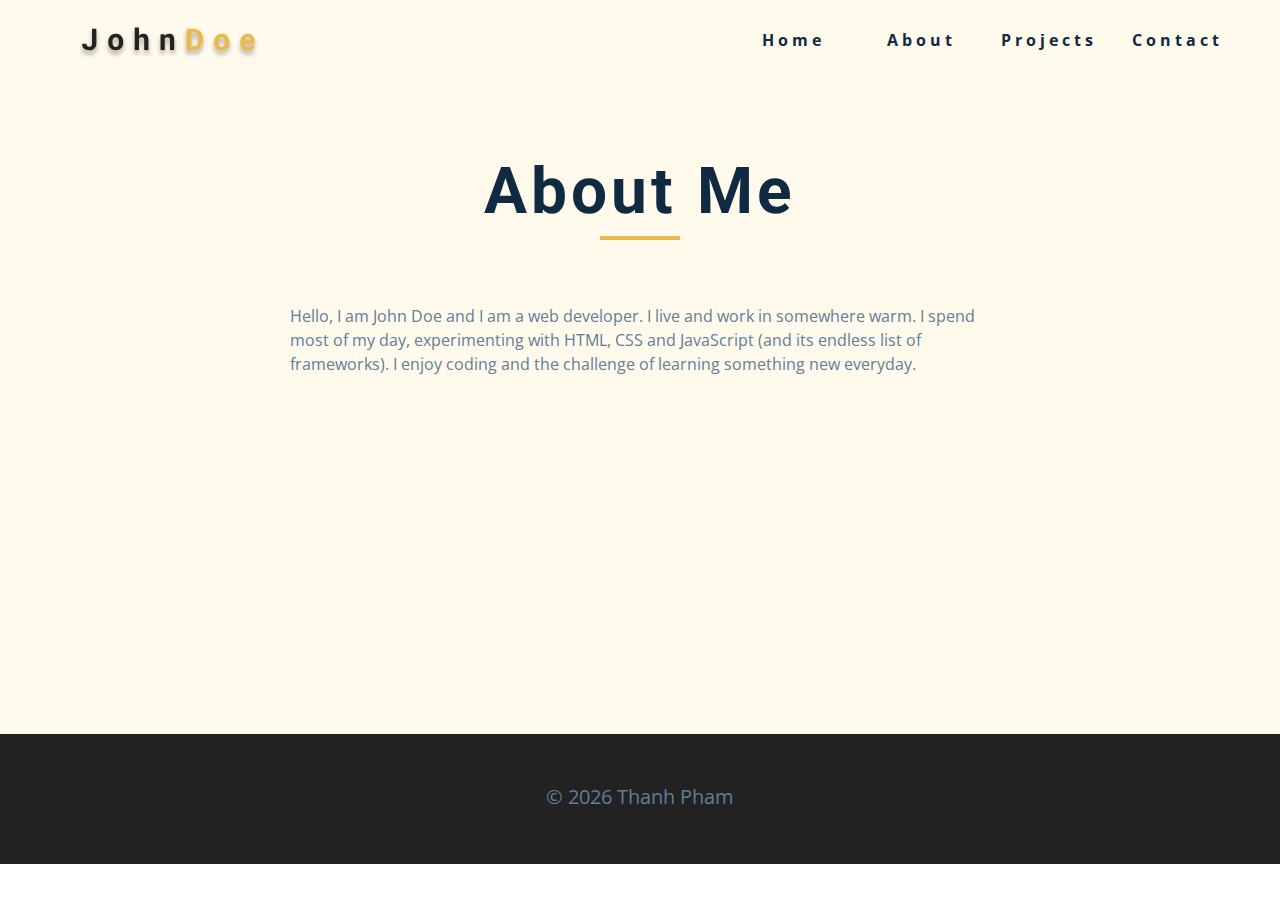
<file: about.html>
<!DOCTYPE html>
<html lang="en">
  <head>
    <meta charset="UTF-8" />
    <meta name="viewport" content="width=device-width, initial-scale=1.0" />
    <title>John Doe || About Me</title>
    <!-- font-awesome -->
    <link
      rel="stylesheet"
      href="https://cdnjs.cloudflare.com/ajax/libs/font-awesome/6.2.0/css/all.min.css"
      integrity="sha512-xh6O/CkQoPOWDdYTDqeRdPCVd1SpvCA9XXcUnZS2FmJNp1coAFzvtCN9BmamE+4aHK8yyUHUSCcJHgXloTyT2A=="
      crossorigin="anonymous"
      referrerpolicy="no-referrer"
    />
    <!-- css -->
    <link rel="stylesheet" href="./css/styles.css" />
  </head>

  <body>
    <!-- navbar -->
    <nav class="nav" id="nav">
      <div class="nav-center">
        <!-- nav header -->
        <div class="nav-header">
          <img src="./images/logo.svg" class="nav-logo" alt="" />
          <button class="nav-btn" id="nav-btn">
            <i class="fas fa-bars"></i>
          </button>
        </div>
        <!-- nav links -->
        <ul class="nav-links">
          <li><a href="index.html">home</a></li>
          <li><a href="about.html">about</a></li>
          <li><a href="projects.html">projects</a></li>
          <li><a href="contact.html">contact</a></li>
        </ul>
      </div>
    </nav>
    <!-- end of navbar -->
    <!-- sidebar -->
    <!-- sidebar -->
    <aside class="sidebar" id="sidebar">
      <div>
        <button class="close-btn" id="close-btn">
          <i class="fas fa-times"></i>
        </button>
        <!-- nav-links -->
        <ul class="sidebar-links">
          <li>
            <a href="index.html">home</a>
          </li>
          <li>
            <a href="about.html">about</a>
          </li>
          <li>
            <a href="projects.html">projects</a>
          </li>
          <li>
            <a href="contact.html">contact</a>
          </li>
        </ul>
        <!-- social icons -->
        <ul class="social-icons">
          <li>
            <a href="htttps://www.facebook.com" class="social-icon">
              <i class="fab fa-linkedin"></i>
            </a>
          </li>
          <li>
            <a href="htttps://www.facebook.com" class="social-icon">
              <i class="fab fa-github"></i>
            </a>
          </li>
        </ul>
      </div>
    </aside>
    <!-- end of sidebar -->
    <!-- end of sidebar -->

    <!-- ############## -->
    <!-- ############## -->
    <!-- ############## -->
    <!-- ############## -->
    <section class="section single-page">
      <!-- section title -->
      <div class="section-title">
        <h1>about me</h1>
        <div class="underline"></div>
      </div>
      <!-- end of section title -->
      <div class="section-center page-info">
        <p>
          Hello, I am John Doe and I am a web developer. I live and work in
          somewhere warm. I spend most of my day, experimenting with HTML, CSS
          and JavaScript (and its endless list of frameworks). I enjoy coding
          and the challenge of learning something new everyday.
        </p>
      </div>
    </section>

    <!-- ############## -->
    <!-- ############## -->
    <!-- ############## -->
    <!-- ############## -->

    <!-- footer -->
    <footer class="footer">
      <ul class="social-icons">
        <li>
          <a href="htttps://www.facebook.com" class="social-icon">
            <i class="fab fa-linkedin"></i>
          </a>
        </li>
        <li>
          <a href="htttps://www.facebook.com" class="social-icon">
            <i class="fab fa-github"></i>
          </a>
        </li>
      </ul>
      <p>&copy; <span id="date">d</span> Thanh Pham</p>
    </footer>

    <script src="./js/app.js"></script>
  </body>
</html>
</file>
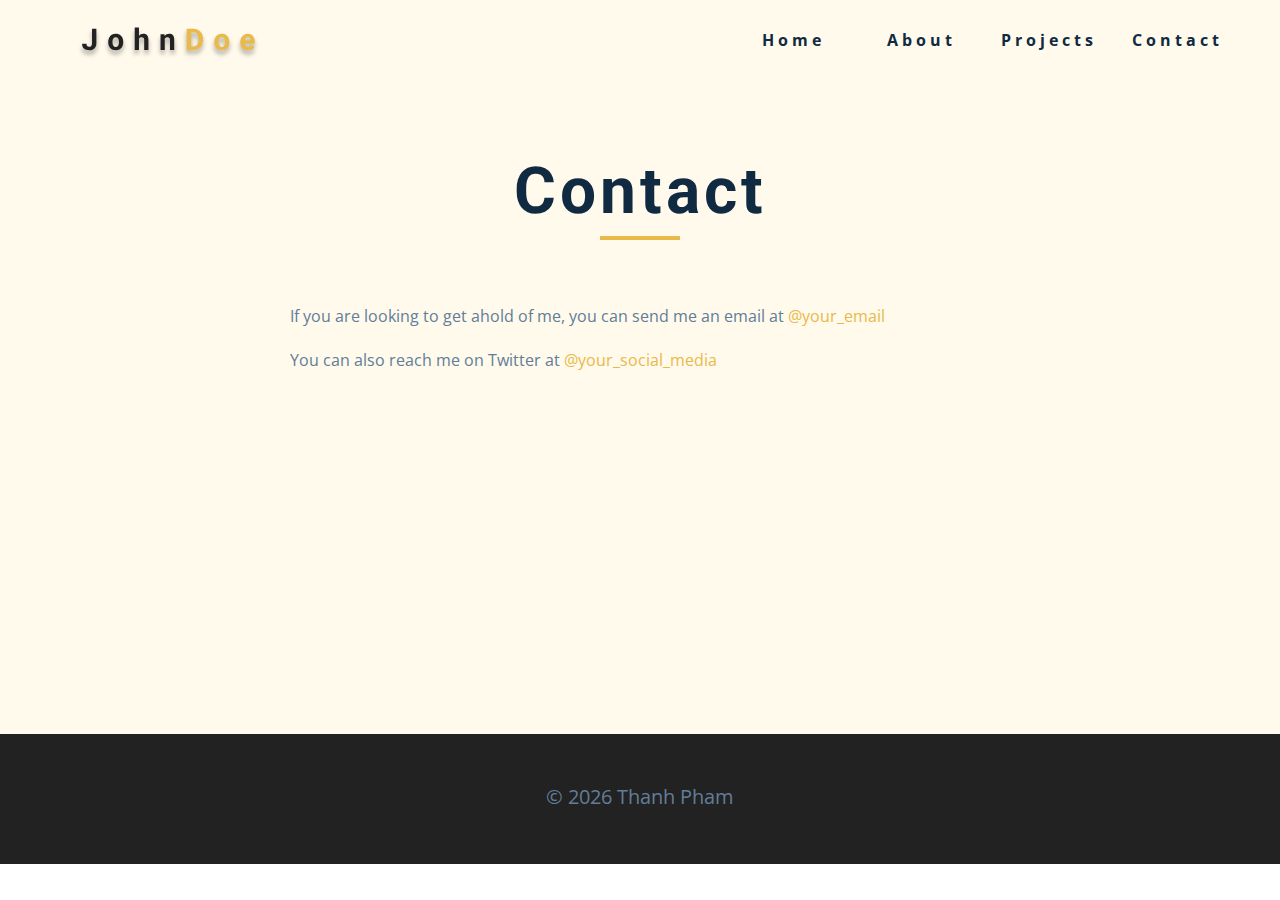
<file: contact.html>
<!DOCTYPE html>
<html lang="en">
  <head>
    <meta charset="UTF-8" />
    <meta name="viewport" content="width=device-width, initial-scale=1.0" />
    <title>John Doe || Contact</title>
    <!-- font-awesome -->
    <link
      rel="stylesheet"
      href="https://cdnjs.cloudflare.com/ajax/libs/font-awesome/6.2.0/css/all.min.css"
      integrity="sha512-xh6O/CkQoPOWDdYTDqeRdPCVd1SpvCA9XXcUnZS2FmJNp1coAFzvtCN9BmamE+4aHK8yyUHUSCcJHgXloTyT2A=="
      crossorigin="anonymous"
      referrerpolicy="no-referrer"
    />
    <!-- css -->
    <link rel="stylesheet" href="./css/styles.css" />
  </head>

  <body>
    <!-- navbar -->
    <nav class="nav" id="nav">
      <div class="nav-center">
        <!-- nav header -->
        <div class="nav-header">
          <img src="./images/logo.svg" class="nav-logo" alt="" />
          <button class="nav-btn" id="nav-btn">
            <i class="fas fa-bars"></i>
          </button>
        </div>
        <!-- nav links -->
        <ul class="nav-links">
          <li><a href="index.html">home</a></li>
          <li><a href="about.html">about</a></li>
          <li><a href="projects.html">projects</a></li>
          <li><a href="contact.html">contact</a></li>
        </ul>
      </div>
    </nav>
    <!-- end of navbar -->
    <!-- sidebar -->
    <aside class="sidebar" id="sidebar">
      <div>
        <button class="close-btn" id="close-btn">
          <i class="fas fa-times"></i>
        </button>
        <!-- nav-links -->
        <ul class="sidebar-links">
          <li>
            <a href="index.html">home</a>
          </li>
          <li>
            <a href="about.html">about</a>
          </li>
          <li>
            <a href="projects.html">projects</a>
          </li>
          <li>
            <a href="contact.html">contact</a>
          </li>
        </ul>
        <!-- social icons -->
        <ul class="social-icons">
          <li>
            <a href="htttps://www.facebook.com" class="social-icon">
              <i class="fab fa-linkedin"></i>
            </a>
          </li>
          <li>
            <a href="htttps://www.facebook.com" class="social-icon">
              <i class="fab fa-github"></i>
            </a>
          </li>
        </ul>
      </div>
    </aside>
    <!-- end of sidebar -->
    <!-- end of sidebar -->

    <!-- ############## -->
    <!-- ############## -->
    <!-- ############## -->
    <!-- ############## -->
    <section class="section single-page">
      <!-- section title -->
      <div class="section-title">
        <h1>contact</h1>
        <div class="underline"></div>
      </div>
      <!-- end of section title -->
      <div class="section-center page-info">
        <p>
          If you are looking to get ahold of me, you can send me an email at
          <a href="mailto:email@email.com">@your_email</a>
        </p>
        <p>
          You can also reach me on Twitter at
          <a href="https://www.twitter.com">@your_social_media </a>
        </p>
      </div>
    </section>

    <!-- ############## -->
    <!-- ############## -->
    <!-- ############## -->
    <!-- ############## -->

    <!-- footer -->
    <footer class="footer">
      <ul class="social-icons">
        <li>
          <a href="htttps://www.facebook.com" class="social-icon">
            <i class="fab fa-linkedin"></i>
          </a>
        </li>
        <li>
          <a href="htttps://www.facebook.com" class="social-icon">
            <i class="fab fa-github"></i>
          </a>
        </li>
      </ul>
      <p>&copy; <span id="date">d</span> Thanh Pham</p>
    </footer>

    <script src="./js/app.js"></script>
  </body>
</html>
</file>
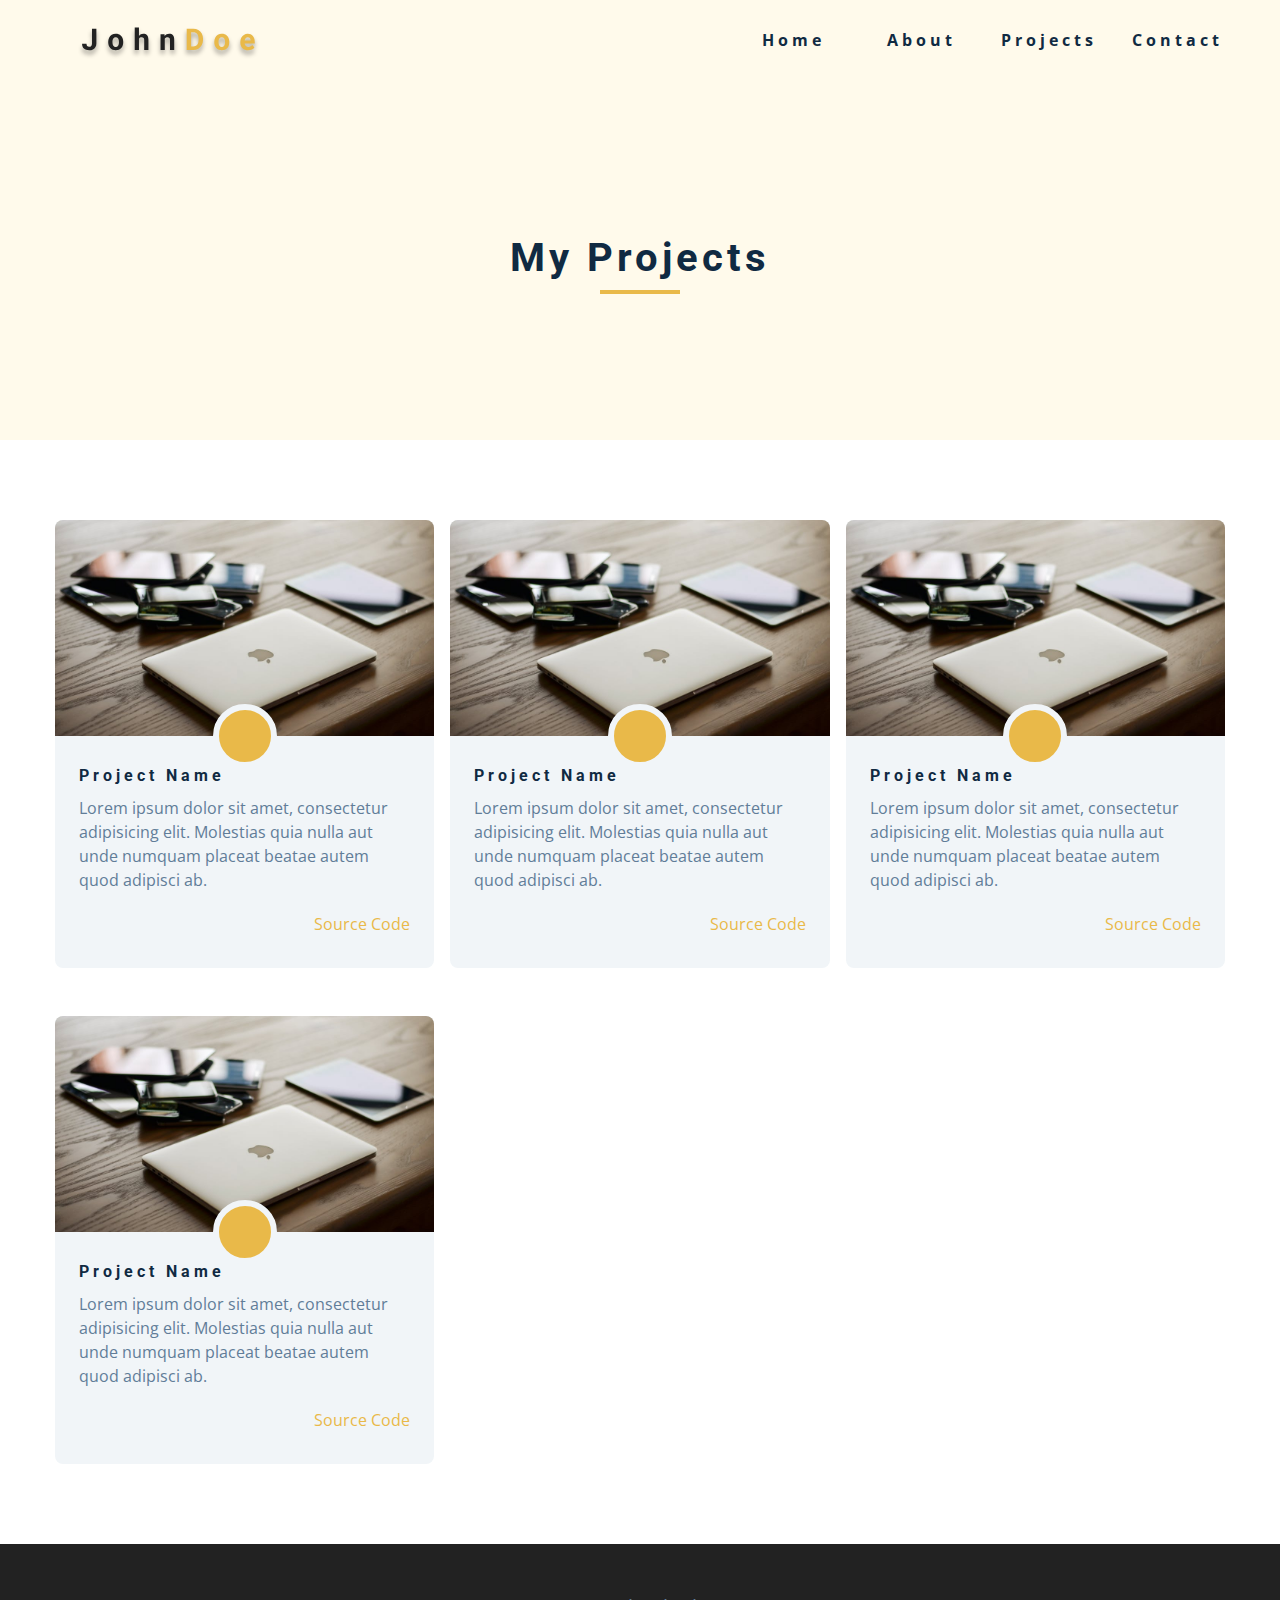
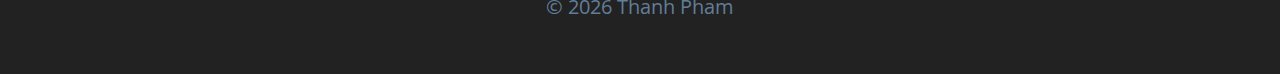
<file: projects.html>
<!DOCTYPE html>
<html lang="en">
  <head>
    <meta charset="UTF-8" />
    <meta name="viewport" content="width=device-width, initial-scale=1.0" />
    <title>John Doe || Projects</title>
    <!-- font-awesome -->
    <link
      rel="stylesheet"
      href="https://cdnjs.cloudflare.com/ajax/libs/font-awesome/6.2.0/css/all.min.css"
      integrity="sha512-xh6O/CkQoPOWDdYTDqeRdPCVd1SpvCA9XXcUnZS2FmJNp1coAFzvtCN9BmamE+4aHK8yyUHUSCcJHgXloTyT2A=="
      crossorigin="anonymous"
      referrerpolicy="no-referrer"
    />
    <!-- css -->
    <link rel="stylesheet" href="./css/styles.css" />
  </head>

  <body>
    <!-- navbar -->
    <nav class="nav" id="nav">
      <div class="nav-center">
        <!-- nav header -->
        <div class="nav-header">
          <img src="./images/logo.svg" class="nav-logo" alt="" />
          <button class="nav-btn" id="nav-btn">
            <i class="fas fa-bars"></i>
          </button>
        </div>
        <!-- nav links -->
        <ul class="nav-links">
          <li><a href="index.html">home</a></li>
          <li><a href="about.html">about</a></li>
          <li><a href="projects.html">projects</a></li>
          <li><a href="contact.html">contact</a></li>
        </ul>
      </div>
    </nav>
    <!-- end of navbar -->
    <!-- sidebar -->
    <aside class="sidebar" id="sidebar">
      <div>
        <button class="close-btn" id="close-btn">
          <i class="fas fa-times"></i>
        </button>
        <!-- nav-links -->
        <ul class="sidebar-links">
          <li>
            <a href="index.html">home</a>
          </li>
          <li>
            <a href="about.html">about</a>
          </li>
          <li>
            <a href="projects.html">projects</a>
          </li>
          <li>
            <a href="contact.html">contact</a>
          </li>
        </ul>
        <!-- social icons -->
        <ul class="social-icons">
          <li>
            <a href="htttps://www.facebook.com" class="social-icon">
              <i class="fab fa-linkedin"></i>
            </a>
          </li>
          <li>
            <a href="htttps://www.facebook.com" class="social-icon">
              <i class="fab fa-github"></i>
            </a>
          </li>
        </ul>
      </div>
    </aside>
    <!-- end of sidebar -->
    <!-- end of sidebar -->

    <!-- ############## -->
    <!-- ############## -->
    <!-- ############## -->
    <!-- ############## -->
    <header class="projects-hero">
      <div class="section-title about-title">
        <h2>my projects</h2>
        <div class="underline"></div>
      </div>
    </header>

    <section class="section">
      <div class="section-center projects-page-center">
        <!-- single project -->
        <article class="single-project">
          <div class="project-container">
            <img src="./images/project-1.jpeg" alt="single project" />
            <a href="#" class="project-icon">
              <i class="fas fa-home"></i>
            </a>
          </div>
          <div class="project-details">
            <h4>project name</h4>
            <p>
              Lorem ipsum dolor sit amet, consectetur adipisicing elit.
              Molestias quia nulla aut unde numquam placeat beatae autem quod
              adipisci ab.
            </p>
            <div class="project-footer">
              <span>
                <i class="fab fa-github"></i>
              </span>
              <a href="https://www.github.com">source code</a>
            </div>
          </div>
        </article>
        <!-- end of single project -->
        <!-- single project -->
        <article class="single-project">
          <div class="project-container">
            <img src="./images/project-1.jpeg" alt="single project" />
            <a href="#" class="project-icon">
              <i class="fas fa-home"></i>
            </a>
          </div>
          <div class="project-details">
            <h4>project name</h4>
            <p>
              Lorem ipsum dolor sit amet, consectetur adipisicing elit.
              Molestias quia nulla aut unde numquam placeat beatae autem quod
              adipisci ab.
            </p>
            <div class="project-footer">
              <span>
                <i class="fab fa-github"></i>
              </span>
              <a href="https://www.github.com">source code</a>
            </div>
          </div>
        </article>
        <!-- end of single project -->
        <!-- single project -->
        <article class="single-project">
          <div class="project-container">
            <img src="./images/project-1.jpeg" alt="single project" />
            <a href="#" class="project-icon">
              <i class="fas fa-home"></i>
            </a>
          </div>
          <div class="project-details">
            <h4>project name</h4>
            <p>
              Lorem ipsum dolor sit amet, consectetur adipisicing elit.
              Molestias quia nulla aut unde numquam placeat beatae autem quod
              adipisci ab.
            </p>
            <div class="project-footer">
              <span>
                <i class="fab fa-github"></i>
              </span>
              <a href="https://www.github.com">source code</a>
            </div>
          </div>
        </article>
        <!-- end of single project -->
        <!-- single project -->
        <article class="single-project">
          <div class="project-container">
            <img src="./images/project-1.jpeg" alt="single project" />
            <a href="#" class="project-icon">
              <i class="fas fa-home"></i>
            </a>
          </div>
          <div class="project-details">
            <h4>project name</h4>
            <p>
              Lorem ipsum dolor sit amet, consectetur adipisicing elit.
              Molestias quia nulla aut unde numquam placeat beatae autem quod
              adipisci ab.
            </p>
            <div class="project-footer">
              <span>
                <i class="fab fa-github"></i>
              </span>
              <a href="https://www.github.com">source code</a>
            </div>
          </div>
        </article>
        <!-- end of single project -->
      </div>
    </section>
    <!-- ############## -->
    <!-- ############## -->
    <!-- ############## -->
    <!-- ############## -->

    <!-- footer -->
    <footer class="footer">
      <ul class="social-icons">
        <li>
          <a href="htttps://www.facebook.com" class="social-icon">
            <i class="fab fa-linkedin"></i>
          </a>
        </li>
        <li>
          <a href="htttps://www.facebook.com" class="social-icon">
            <i class="fab fa-github"></i>
          </a>
        </li>
      </ul>
      <p>&copy; <span id="date">d</span> Thanh Pham</p>
    </footer>

    <script src="./js/app.js"></script>
  </body>
</html>
</file>
<file: css/styles.css>
/*
=============== 
Fonts
===============
*/
@import url('https://fonts.googleapis.com/css?family=Open+Sans|Roboto:400,700&display=swap');

/*
=============== 
Variables
===============
*/

:root {
  /* dark shades of primary color*/
  --clr-primary-1: hsl(43, 86%, 17%);
  --clr-primary-2: hsl(43, 77%, 27%);
  --clr-primary-3: hsl(43, 72%, 37%);
  --clr-primary-4: hsl(42, 63%, 48%);
  /* primary/main color */
  --clr-primary-5: hsl(42, 78%, 60%);
  /* lighter shades of primary color */
  --clr-primary-6: hsl(43, 89%, 70%);
  --clr-primary-7: hsl(43, 90%, 76%);
  --clr-primary-8: hsl(45, 86%, 81%);
  --clr-primary-9: hsl(45, 90%, 88%);
  --clr-primary-10: hsl(45, 100%, 96%);
  /* --clr-primary-10: #339fcd; */
  /* darkest grey - used for headings */
  --clr-grey-1: hsl(209, 61%, 16%);
  --clr-grey-2: hsl(211, 39%, 23%);
  --clr-grey-3: hsl(209, 34%, 30%);
  --clr-grey-4: hsl(209, 28%, 39%);
  /* grey used for paragraphs */
  --clr-grey-5: hsl(210, 22%, 49%);
  --clr-grey-6: hsl(209, 23%, 60%);
  --clr-grey-7: hsl(211, 27%, 70%);
  --clr-grey-8: hsl(210, 31%, 80%);
  --clr-grey-9: hsl(212, 33%, 89%);
  --clr-grey-10: hsl(210, 36%, 96%);
  --clr-white: #fff;
  --ff-primary: 'Roboto', sans-serif;
  --ff-secondary: 'Open Sans', sans-serif;
  --transition: all 0.3s linear;
  --spacing: 0.25rem;
  --radius: 0.5rem;
  --light-shadow: 0 5px 15px rgba(0, 0, 0, 0.1);
  --dark-shadow: 0 5px 15px rgba(0, 0, 0, 0.2);
  --max-width: 1170px;
}
/*
=============== 
Global Styles
===============
*/

*,
::after,
::before {
  margin: 0;
  padding: 0;
  box-sizing: border-box;
}
body {
  font-family: var(--ff-secondary);
  background: var(--clr-white);
  color: var(--clr-grey-1);
  line-height: 1.5;
  font-size: 0.875rem;
}
ul {
  list-style-type: none;
}
a {
  text-decoration: none;
}
img:not(.nav-logo) {
  width: 100%;
  display: block;
}

h1,
h2,
h3,
h4 {
  letter-spacing: var(--spacing);
  text-transform: capitalize;
  line-height: 1.25;
  margin-bottom: 0.75rem;
  font-family: var(--ff-primary);
}
h1 {
  font-size: 3rem;
}
h2 {
  font-size: 2rem;
}
h3 {
  font-size: 1.25rem;
}
h4 {
  font-size: 0.875rem;
}
p {
  margin-bottom: 1.25rem;
  color: var(--clr-grey-5);
}
@media screen and (min-width: 800px) {
  h1 {
    font-size: 4rem;
  }
  h2 {
    font-size: 2.5rem;
  }
  h3 {
    font-size: 1.75rem;
  }
  h4 {
    font-size: 1rem;
  }
  body {
    font-size: 1rem;
  }
  h1,
  h2,
  h3,
  h4 {
    line-height: 1;
  }
}
/*  global classes */

.btn {
  text-transform: uppercase;
  background: var(--clr-primary-5);
  color: var(--clr-primary-1);
  padding: 0.375rem 0.75rem;
  letter-spacing: var(--spacing);
  display: inline-block;
  font-weight: 700;
  transition: var(--transition);
  font-size: 0.875rem;
  border: 2px solid transparent;
  cursor: pointer;
  box-shadow: 0 1px 3px rgba(0, 0, 0, 0.2);
  border-radius: var(--radius);
}
.btn:hover {
  color: var(--clr-primary-1);
  background: var(--clr-primary-7);
}
/* section */
.section {
  padding: 5rem 0;
}

.section-center {
  width: 90vw;
  max-width: 1170px;
  margin: 0 auto;
}
@media screen and (min-width: 992px) {
  .section-center {
    width: 95vw;
  }
}
/* added during recording */
.underline {
  width: 5rem;
  height: 0.25rem;
  margin-bottom: 1.25rem;
  background: var(--clr-primary-5);
  margin-left: auto;
  margin-right: auto;
}

.section-title {
  text-align: center;
  margin-bottom: 4rem;
}

.bg-grey {
  background-color: var(--clr-grey-10);
}
/*
=============== 
Navbar
===============
*/
.nav-links {
  display: none;
}

.nav {
  height: 5rem;
  padding: 1rem;
  display: grid;
  /* make nav-center align centered */
  align-items: center;
  transition: var(--transition);
}

.nav-center {
  width: 100%;
  max-width: 1170px;
  margin: 0 auto;
}

.nav-header {
  display: grid;
  grid-template-columns: auto 1fr;
  align-items: center;
  /* display: flex;
  justify-content: space-between; */
}

.nav-btn {
  background-color: transparent;
  border-color: transparent;
  color: var(--clr-primary-5);
  font-size: 2rem;
  cursor: pointer;
  justify-self: end;
}

@media (min-width: 768px) {
  .nav {
    background: var(--clr-primary-10);
  }

  .nav-btn {
    display: none;
  }

  .nav-links {
    display: grid;
    grid-template-columns: repeat(4, 1fr);
    justify-items: center;
    -moz-column-gap: 2rem;
    column-gap: 2rem;
    justify-self: end;
  }

  .nav-links a {
    text-transform: capitalize;
    color: var(--clr-grey-1);
    font-weight: bold;
    letter-spacing: var(--spacing);
    transition: var(--transition);
  }

  .nav-links a:hover {
    color: var(--clr-primary-5);
  }

  .nav-center {
    display: grid;
    grid-template-columns: auto 1fr;
    align-items: center;
    /* display: flex;
    justify-content: space-between; */
  }
}
/* fixed navbar */
.navbar-fixed {
  position: fixed;
  top: 0;
  left: 0;
  width: 100%;
  background: var(--clr-white);
  z-index: 2;
  box-shadow: var(--light-shadow);
}

/*
=============== 
Sidebar
===============
*/
.sidebar {
  /* relative to the viewport */
  position: fixed;
  top: 0;
  left: 0;
  /* take up all the screen */
  width: 100%;
  height: 100%;
  background: var(--clr-grey-10);
  z-index: 5;
  display: grid;
  /* align-items: center; */
  /* justify-items: center; */
  place-items: center;
  transition: var(--transition);
  /* add later */
  transform: translateX(-100%);
}

.show-sidebar {
  transform: translateX(0);
}

.sidebar-links {
  text-align: center;
}

.sidebar-links a {
  font-size: 2rem;
  color: var(--clr-grey-5);
  letter-spacing: var(--spacing);
  display: inline-block;
  margin-bottom: 1.5rem;
}

.sidebar-links a:hover {
  color: var(--clr-primary-5);
}

.social-icons {
  display: grid;
  grid-template-columns: repeat(2, 1fr);
  width: 5rem;
  justify-items: center;
  margin: 0 auto;
  margin-top: 1rem;

  /* display: flex;
  justify-content: center;
  gap: 1rem; */
}

.social-icon {
  font-size: 1.5rem;
  color: var(--clr-grey-1);
  transition: var(--transition);
}

.social-icon:hover {
  color: var(--clr-primary-5);
}

.close-btn {
  /* relative to the sidebar (sidebar has position of fixed
  The parent, in addition to relative, can also have absolute, fixed, and sticky too for absolute positioning of child to work. */
  position: absolute;
  top: 1rem;
  right: 1rem;
  font-size: 3rem;
  background: transparent;
  border: transparent;
  transition: var(--transition);
  color: #bb2525;
}

.close-btn:hover {
  color: #e66b6b;
}

/*
=============== 
Hero
===============
*/
.hero {
}

/* underline added to globals */
.hero .underline {
  margin-bottom: 0.5rem;
  margin-left: 0;
}

.hero-img {
  position: relative;
}

.hero {
  background: var(--clr-primary-10);
}

.hero-center {
  /* subtract the navbar's height */
  min-height: calc(100vh - 5rem);
  display: grid;
  place-items: center;
}

.hero-info h3 {
  color: var(--clr-grey-5);
}

.hero-icons {
  margin-left: 0;
  justify-items: start;
}

.hero-btn {
  margin-top: 1.25rem;
}

.hero-photo {
  max-width: 20rem;
  max-height: 25rem;
  -o-object-fit: fit;
  object-fit: fit;
  border-radius: var(--radius);
  position: relative;
}

/* tried z-index but it didn't work */
/* Z-Index does not work without a defined position or Position: Static
 */
.hero-img::before {
  content: '';
  position: absolute;
  width: 100%;
  height: 100%;
  border: 0.25rem solid var(--clr-primary-5);
  top: 1.5rem;
  right: -1.5rem;
  border-radius: var(--radius);
}

@media (min-width: 992px) {
  .hero-center {
    display: grid;
    grid-template-columns: 1fr 1fr;
  }
}

/*
=============== 
About
===============
*/
/* section title added to globals */
.about-title {
  /* text-align: left; */
  margin: 2rem 0 2rem 0;
}
/* 
.about-title .underline {
  margin-left: 0;
} */

/*
=============== 
Services/Skills
===============
*/
/* small screen layout setup */
/* bg-grey in globals */
.skill {
  background-color: var(--clr-white);
  padding: 2rem 1rem;
  margin-bottom: 2rem;
  border-radius: var(--radius);
  text-align: center;
  transition: var(--transition);
}

.fa-brands {
  font-size: 2rem;
  margin-bottom: 1.5rem;
}

.skill .underline {
  width: 2rem;
  height: 3px;
  transition: var(--transition);
}

.skill p {
  transition: var(--transition);
}

.skill:hover {
  background-color: var(--clr-primary-5);
  color: var(--clr-white);
}

.skill:hover p {
  color: var(--clr-white);
}

.skill:hover .underline {
  background-color: var(--clr-white);
}

@media (min-width: 676px) {
  .skills-center {
    display: grid;
    grid-template-columns: 1fr 1fr;
    -moz-column-gap: 2rem;
    column-gap: 2rem;
  }
}

@media (min-width: 992px) {
  .skills-center {
    display: grid;
    grid-template-columns: repeat(3, 1fr);
    -moz-column-gap: 2rem;
    column-gap: 2rem;
  }
}
/*
=============== 
Projects
===============
*/
.project {
  position: relative;
  background-color: var(--clr-primary-5);
  border-radius: var(--radius);
  margin-bottom: 2rem;
}

.project-info {
  text-align: center;
  color: var(--clr-white);
  position: absolute;
  top: 50%;
  left: 50%;
  transform: translate(-50%, -50%);
  transition: var(--transition);
  opacity: 0;
}

.project-info p {
  text-transform: capitalize;
  color: var(--clr-white);
}

.project:hover .project-info {
  opacity: 1;
}

.project-img {
  transition: var(--transition);
  border-radius: var(--radius);
  height: 15rem;
  -o-object-fit: cover;
  object-fit: cover;
}

.project:hover .project-img {
  opacity: 0.1;
}

.project::after {
  content: '';
  position: absolute;
  top: 0;
  left: 0;
  width: 100%;
  height: 100%;
  border: 0.25rem solid var(--clr-white);
  border-radius: var(--radius);
  transition: var(--transition);
  opacity: 0;
}

.project:hover::after {
  opacity: 1;
  transform: scale(0.8);
}

@media (min-width: 676px) {
  .projects-center {
    display: grid;
    grid-template-columns: 1fr 1fr;
    -moz-column-gap: 2rem;
    column-gap: 2rem;
  }
}

@media (min-width: 972px) {
  .projects-center {
    grid-template-columns: repeat(3, 1fr);
  }
}

@media (min-width: 1170px) {
  .projects-center {
    grid-template-rows: 200px 200px;
    gap: 1rem;
    grid-template-areas:
      'a b b'
      'a c d';
  }
  .project,
  .project-img {
    height: 100%;
  }

  .project-1 {
    grid-area: a;
  }

  .project-2 {
    grid-area: b;
  }

  .project-3 {
    grid-area: c;
  }

  .project-4 {
    grid-area: d;
  }
}

/*
=============== 
Connect
===============
*/
.connect {
  min-height: 40vh;
  position: relative;
  padding: 10rem 0 5rem 0;
  margin: 5rem 0;
  display: grid;
  place-items: center;
}

.video-container {
  position: absolute;
  top: 0;
  left: 0;
  width: 100%;
  height: 100%;
  /* make the video cover the entire its container/section */
  -o-object-fit: cover;
  object-fit: cover;
  z-index: -2;
}

/* setting the overlay here will not allow users to use controls */
/* this is after the content which means it's after our video banner  */
.connect::after {
  content: '';
  position: absolute;
  top: 0;
  left: 0;
  width: 100%;
  height: 100%;
  background-color: var(--clr-white);
  opacity: 0.7;
  /* background-color: rgba(255, 255, 255, 0.7); */
  z-index: -1;
}

.video-banner .section-title {
  margin-bottom: 2rem;
}

.video-text {
  max-width: 30rem;
}

.video-banner {
  /* setting position to relative can make the content of the banner display but it still has the connect::after element on top of it */
  /* position: relative; */
  /* => setting z-index on other elements to fix this */
  background-color: var(--clr-primary-10);
  padding: 3rem 5rem 12rem 5rem;
  text-align: center;
  -webkit-clip-path: polygon(
    0% 0%,
    100% 0,
    100% 75%,
    75% 75%,
    75% 100%,
    50% 75%,
    0% 75%
  );
  clip-path: polygon(
    0% 0%,
    100% 0,
    100% 75%,
    75% 75%,
    75% 100%,
    50% 75%,
    0% 75%
  );
}

/*
=============== 
Skills
===============
*/
/*
=============== 
Timeline
===============
*/

/*
=============== 
Blog
===============
*/
.blog {
  background-color: var(--clr-grey-10);
}

.card {
  height: 27rem;
  position: relative;
  /* give 3d effect to an element. The higher the value-> the */
  perspective: 1500px;
}

.card-side {
  position: absolute;
  -webkit-backface-visibility: hidden;
  backface-visibility: hidden;
  top: 0;
  left: 0;
  width: 100%;
  height: 100%;
  transition: all 2s linear;
  border-radius: var(--radius);
  -webkit-transform: translate3d(0, 0, 0);
  visibility: visible;
}

.card-front {
  background: var(--clr-white);
}

.card-back {
  background-color: var(--clr-primary-10);
  transform: rotateY(180deg);
  display: grid;
  place-items: center;
}

/* when being hovered, card-front will flip backwards from right to left then hide itself */
.card:hover .card-front {
  transform: rotateY(-180deg);
}

/* when being hovered, the card-back will go back to its normal state which mean it faces toward the user */
.card:hover .card-back {
  transform: rotateY(0);
}

.card-front img {
  height: 13rem;
  -o-object-fit: cover;
  object-fit: cover;
  border-top-left-radius: var(--radius);
  border-top-right-radius: var(--radius);
}

.card-info {
  padding: 1rem 1.5rem;
}

.card-footer img {
  width: 2rem;
  height: 2rem;
  -o-object-fit: cover;
  object-fit: cover;
  border-radius: 50%;
}

.card-footer {
  display: grid;
  grid-template-columns: auto 1fr;
  align-items: center;
}

.card-footer p {
  margin-bottom: 0;
  text-transform: uppercase;
  justify-self: end;
  background-color: var(--clr-primary-5);
  font-size: 0.85rem;
}

.blog-center {
  display: grid;
  /* set min and max for width of each column */
  grid-template-columns: repeat(auto-fill, minmax(330px, 1fr));
  gap: 3rem 1rem;
}

/*
=============== 
Footer
===============
*/
.footer {
  padding-bottom: 2rem;
  background-color: #222;
  display: grid;
  place-items: center;
}

.footer .social-icons {
  margin-bottom: 2rem;
}

.footer .social-icon {
  color: var(--clr-primary-10);
}

.footer p {
  font-size: 1.25rem;
  text-transform: capitalize;
}

/*
=============== 
Single Page
===============
*/
.single-page {
  background: var(--clr-primary-10);
  /* 166px is the height of the footer -> check dev tools */
  min-height: calc(100vh - 5rem - 166px);
}

.page-info {
  max-width: 700px;
}

.page-info a {
  color: var(--clr-primary-5);
  transition: var(--transition);
}

.page-info a:hover {
  color: var(--clr-primary-1);
}

/*
=============== 
Projects Page
===============
*/
.projects-hero {
  height: 40vh;
  background-color: var(--clr-primary-10);
  display: grid;
  place-items: center;
}

.projects-hero .section-title {
  margin-bottom: 0;
}

.single-project {
  background-color: var(--clr-grey-10);
  border-radius: var(--radius);
}

.project-container img {
  border-top-left-radius: var(--radius);
  border-top-right-radius: var(--radius);
}

.project-container {
  position: relative;
}

.project-icon {
  position: absolute;
  font-size: 1.75rem;
  bottom: 0;
  left: 50%;
  transform: translate(-50%, 50%);
  width: 4rem;
  height: 4rem;
  background-color: var(--clr-primary-5);
  display: grid;
  place-items: center;
  border-radius: 50%;
  color: var(--clr-primary-1);
  border: 0.375rem solid var(--clr-grey-10);
}

.project-details {
  padding: 2rem 1.5rem;
}

.project-footer {
  display: grid;
  grid-template-columns: 1fr 1fr;
  color: var(--clr-primary-5);
}

.project-footer a {
  color: var(--clr-primary-5);
  text-transform: capitalize;
  transition: var(--transition);
  justify-self: end;
}

.project-footer a:hover {
  color: var(--clr-primary-1);
}

/* auto-fill: When we have only 1 grid item, even if there's no more items to fill, the grid still reserves the space for them. We still have the column layout */
/* auto-fit: When we have only 1 grid item, the item will take its max */
/* When we have more than 1 grid items => NO DIFFERENCE between auto-fit and auto-fill*/
.projects-page-center {
  display: grid;
  grid-template-columns: repeat(auto-fill, minmax(330px, 1fr));
  gap: 3rem 1rem;
}
</file>
